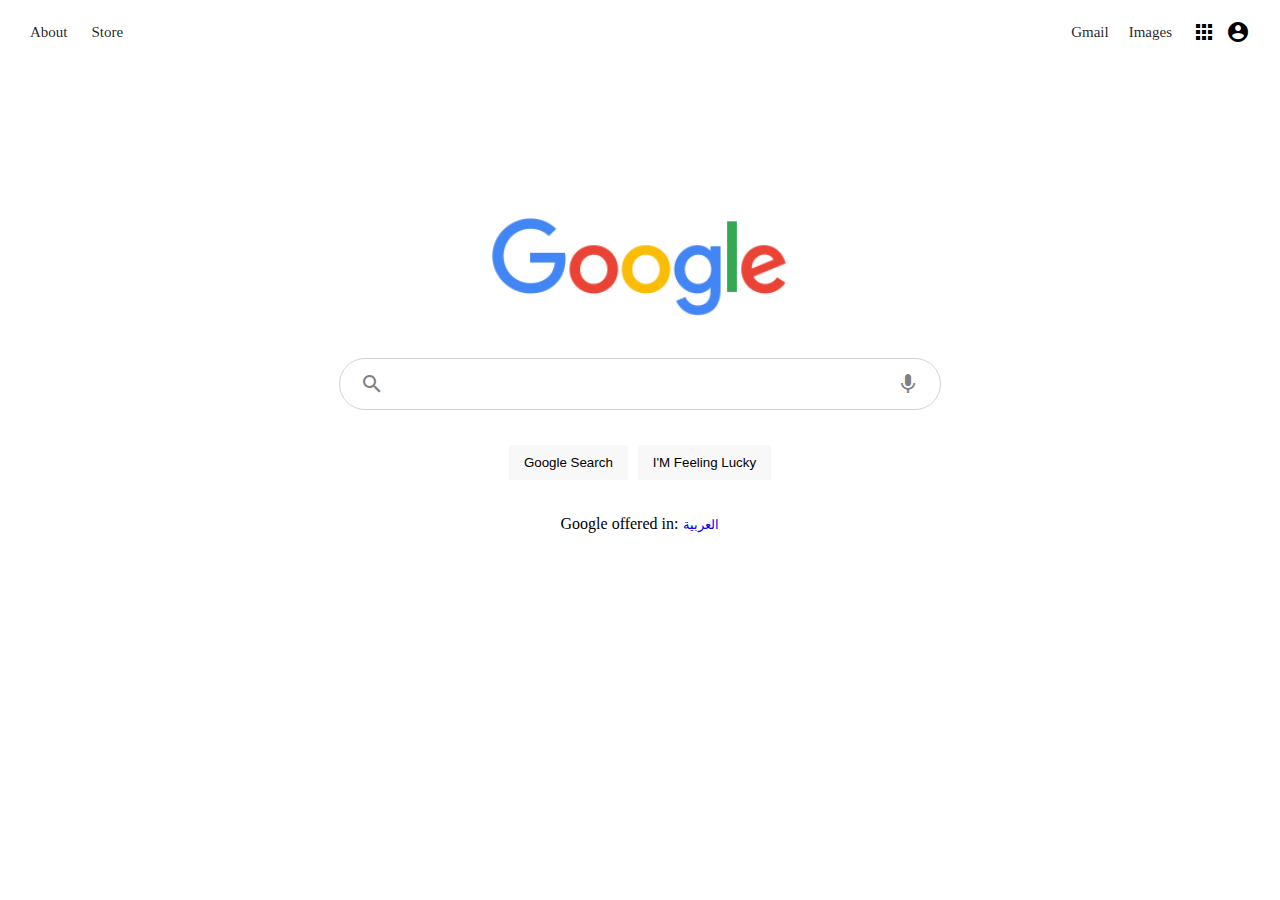
<file: index.html>
<html lang="en">
<head>
    <meta charset="UTF-8">
    <meta http-equiv="X-UA-Compatible" content="IE=edge">
    <meta name="viewport" content="width=device-width, initial-scale=1.0">
    <!-- goole icons -->
    <link href="https://fonts.googleapis.com/icon?family=Material+Icons"
      rel="stylesheet">
      <link rel="stylesheet" href="css/style.css">
      <link rel="icon" href="photo/images.png">
    <title>Google</title>
</head>
<body>
    <!-- header -->
     <div class="header">
         <div class="header_left">
            <a href="#">About</a>
            <a href="#">Store</a>            
         </div>
         <div class="header_right">
            <a href="#">Gmail</a>
            <a href="#">Images</a>
            <span class="material-icons header_apps"> apps </span>
            <span class="material-icons"> account_circle  </span>

        </div>

     </div>
     <!-- end header -->
     <!-- main body -->
     <div class="main_body">
        
        <img src="photo/googlelogo_color_272x92dp.png" alt="Google">
         
        <div class="search">
            <div class="search_input">
                <span class="material-icons"> search </span>
                <input type="text">
                <span class="material-icons"> mic </span>
            </div>
            <div class="search_button">
                <button>Google Search</button>
                <button>I'M Feeling Lucky</button>    
            </div>
            <div class="tran">
                <p>Google offered in:  </p>
                <a href="index 2.html" >  العربية  </a>
            </div>
        </div>
        

         
     </div>




     <!-- end main -->
</body>
</html>
</file>
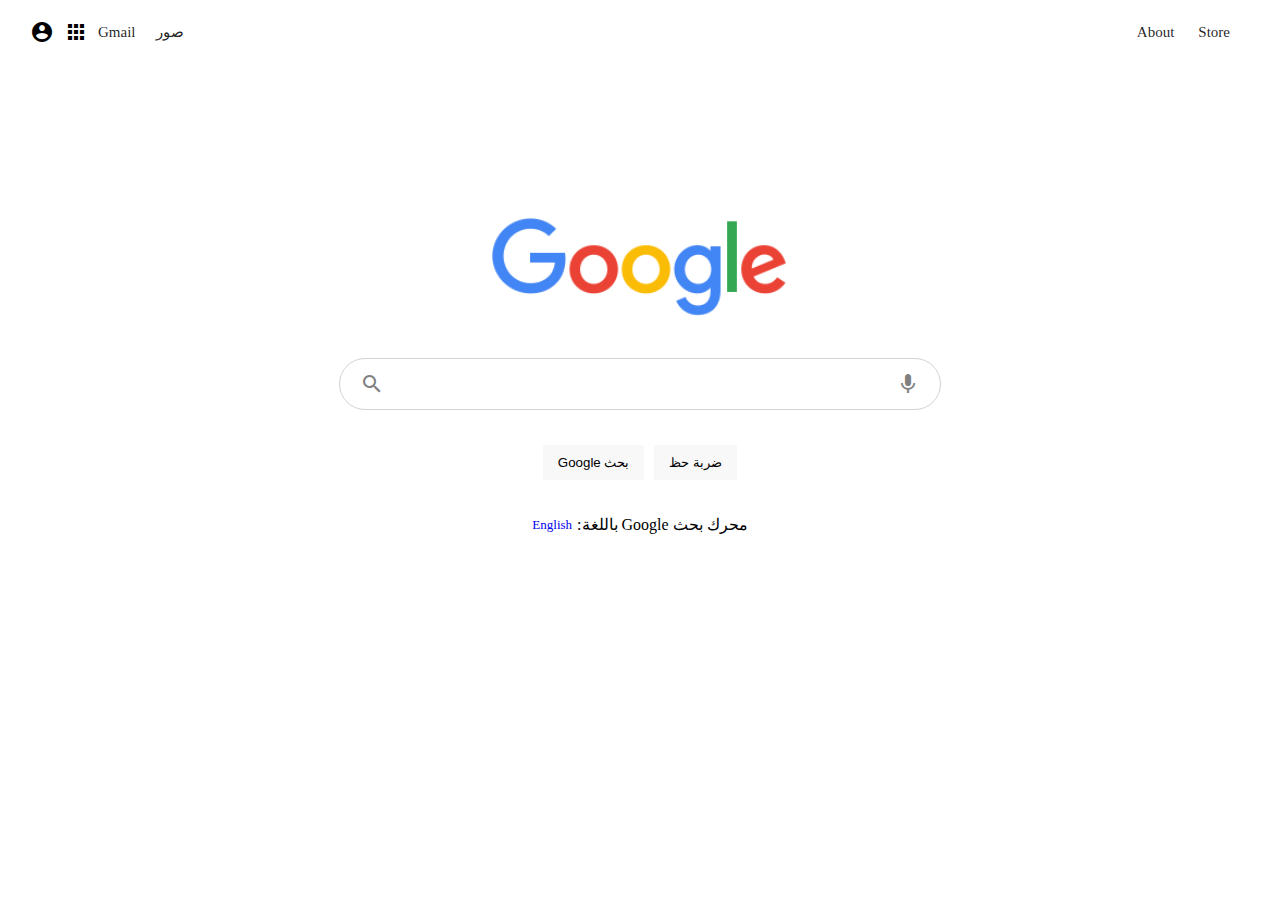
<file: index 2.html>
<html lang="en">
<head>
    <meta charset="UTF-8">
    <meta http-equiv="X-UA-Compatible" content="IE=edge">
    <meta name="viewport" content="width=device-width, initial-scale=1.0">
    <!-- goole icons -->
    <link href="https://fonts.googleapis.com/icon?family=Material+Icons"
      rel="stylesheet">
      <link rel="stylesheet" href="css/style2.css">
      <link rel="icon" href="photo/images.png">
    <title>Google</title>
</head>
<body>
    <!-- header -->
     <div class="header">
         <div class="header_right">
            <span class="material-icons  header_apps"> account_circle  </span>
            <span class="material-icons header_apps"> apps </span>
            
            <a href="#">Gmail</a>
            <a href="#">صور</a>
                      
         </div>
         <div class="header_left">
            <a href="#">About</a>
            <a href="#">Store</a> 

        </div>

     </div>
     <!-- end header -->
     <!-- main body -->
     <div class="main_body">
        
        <img src="photo/googlelogo_color_272x92dp.png" alt="Google">
         
        <div class="search">
            <div class="search_input">
                <span class="material-icons"> search </span>
                <input type="text">
                <span class="material-icons"> mic </span>
            </div>
            <div class="search_button">
                <button>Google بحث</button>
                <button>ضربة حظ</button>    
            </div>
            <div class="tran">
                <a href="index.html" >  English  </a>
                <p> :باللغة Google  محرك بحث  </p>
                
            </div>
        </div>
        

         
     </div>




     <!-- end main -->
</body>
</html>
</file>
<file: css/style.css>
*{
    margin: 0;
}
body {
    display: flex;
    flex-direction: column;
    height: 100vh;
}

/* header */
.header {
    display: flex;
    justify-content: space-between;
    padding: 20px 30px ;
    align-items: center;
}
.header a {
    margin-right: 20px;
    color: rgba(0, 0, 0, 0.87);
    font-size: 15px;
    text-decoration: inherit;
}
.header a:hover {
    text-decoration: underline;
}
.header_right {
    display: flex;
    align-items: center;
    min-width: 13vw;
    justify-content: space-between;
}
.header_right .header_apps {
    margin-right: 10px;
}

/* main Body */
.main_body{
    flex: 1;
    display: flex;
    margin-top: 12%;
    flex-direction: column;

}
.main_body img {
    object-fit: contain;
    height: 100px;

}
.search_input {
    display: flex;
    align-items: center;
    border: 1px solid lightgray ;
    height: 30px;
    padding: 10px 20px;
    border-radius: 999px;
    width: 75vw;
    margin: 0 auto;
    margin-top: 40px;
    max-width: 560px;

} 
.search_input:hover {
    box-shadow: 0 0px 2px rgba(0,0,0,0.19), 0 1px 3px rgba(0,0,0,0.23);

}

.search_input input {
    flex: 1;
    padding: 10px 20px ;
    border: none;
    outline: none;
    
}
.search_input .material-icons {
    color: gray;
}
.search_button {
    margin-top: 30px;
    display: flex;
    justify-content: center;

}

.search_button button {
    margin: 5px;
    padding: 10px 15px ;
    background-color: #f8f8f8;
    outline: none;
   border: none;
    cursor: pointer;

}
.tran {
    margin-top: 30px;
    display: flex;
    justify-content: center;
}
.tran a {
    text-decoration: none;
    font-size: 13px;
    margin-top: 2px;
    margin-left: 5px ;
 }
 .tran a:hover {
    text-decoration:underline;
    font-size:15px;
    
 }
</file>
<file: css/style2.css>
*{
    margin: 0;
}
body {
    display: flex;
    flex-direction: column;
    height: 100vh;
}

/* header */
.header {
    display: flex;
    justify-content: space-between;
    padding: 20px 30px ;
    align-items: center;
}
.header a {
    margin-right: 20px;
    color: rgba(0, 0, 0, 0.87);
    font-size: 15px;
    text-decoration: inherit;
}
.header a:hover {
    text-decoration: underline;
}
.header_right {
    display: flex;
    align-items: center;
    min-width: 13vw;
    justify-content: space-between;
}
.header_right .header_apps {
    margin-right: 10px;
}

/* main Body */
.main_body{
    flex: 1;
    display: flex;
    margin-top: 12%;
    flex-direction: column;

}
.main_body img {
    object-fit: contain;
    height: 100px;

}
.search_input {
    display: flex;
    align-items: center;
    border: 1px solid lightgray ;
    height: 30px;
    padding: 10px 20px;
    border-radius: 999px;
    width: 75vw;
    margin: 0 auto;
    margin-top: 40px;
    max-width: 560px;

}
.search_input:hover {
    box-shadow: 0 0px 2px rgba(0,0,0,0.19), 0 1px 3px rgba(0,0,0,0.23);

}
.search_input input {
    flex: 1;
    padding: 10px 20px ;
    border: none;
    outline: none;
}
.search_input .material-icons {
    color: gray;
}
.search_button {
    margin-top: 30px;
    display: flex;
    justify-content: center;

}
.search_button button {
    margin: 5px;
    padding: 10px 15px ;
    background-color: #f8f8f8;
    outline: none;
   border: none;
    cursor: pointer;

}
.tran {
    margin-top: 30px;
    display: flex;
    justify-content: center;
}
.tran a {
    text-decoration: none;
    font-size: 13px;
    margin-top: 2px;
    margin-right: 5px ;
 }
 .tran a:hover {
    text-decoration:underline;
    font-size:15px;
    
 }
</file>
